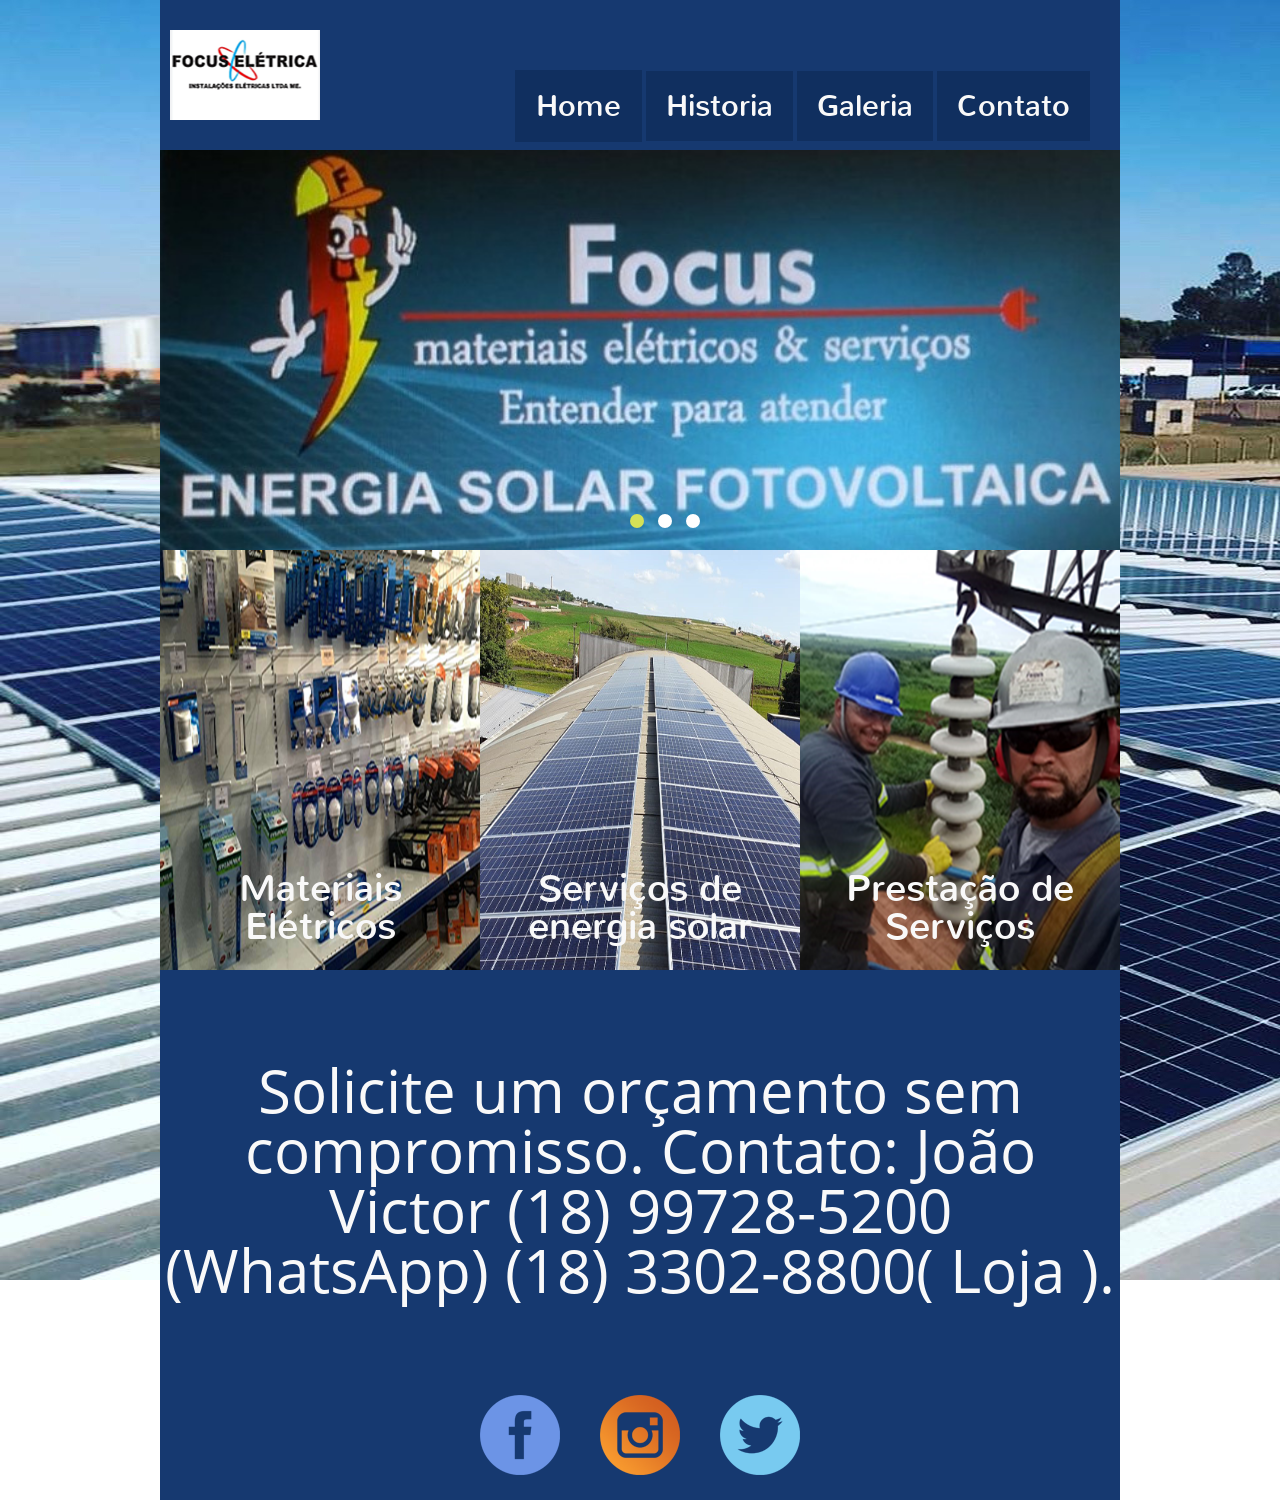
<file: index.html>
<!DOCTYPE html>
<html>
<head>
  <meta charset="UTF-8">

    <link rel="stylesheet" href="./css/ma5slider.css">
    <link rel="stylesheet" href="./css/estilo.css">
  <title>Focus</title>
</head>
<body class="body">
  <div class="container">
    <header>

      <a href="#">
        <div class="logo"></div>
      </a>
      <nav>

          <a href="index.html">
            <li class="ativo">Home</li>
          </a>
          <a href="historia.html">
            <li>Historia</li>
          </a>
          <a href="galeria.html">
            <li>Galeria</li>
          </a>
          <a href="contato.html">
            <li>Contato</li>
          </a>

      </nav>
    </header>

    <section id="banner" class="ma5slider anim-horizontal inside-dots center-dots inside-navs hidden-navs autoplay" data-tempo="5000">

      <div class="slides">
        <a href="cupcakes.html">
          <img src="./img/banner.jpg" alt="">
        </a>
        <a href="#slide-2">
          <img src="./img/banner2.jpg" alt="">
        </a>
        <a href="#slide-3">
          <img src="./img/banner3.jpg" alt="">
        </a>
      </div>

    </section>
    <section class="colunas">
      <a href="cupcakes.html">
      <div class="cols col1">
        <p class="pcolunas">Materiais Elétricos</p>
      </div>
      </a>
      <a href="donuts.html">
      <div class="cols col2">
        <p class="pcolunas">Serviços de energia solar</p>
      </div>
      </a>
      <a href="prestacao-de-serviços.html">
      <div class="cols col3">
        <p class="pcolunas">Prestação de Serviços</p>
      </div>
      </a>
    </section>
    <article class="mensagem">
      <h3>Solicite um orçamento sem compromisso. Contato: João Victor (18) 99728-5200 (WhatsApp) (18) 3302-8800( Loja ).
      </h3>
    </article>

    <footer>
      <div class="social">
        <a href="https://www.facebook.com/pages/category/Electrician/FOCUS-Materiais-El%C3%A9tricos-109042872761772/" target="_blank">
          <div class="bgsocial1 sc"></div>
        </a>
        <a href="" target="_blank">
          <div class="bgsocial2 sc"></div>
        </a>
        <a href="" target="_blank">
          <div class="sc bgsocial3"></div>
        </a>
      </div>
    </footer>
  </div>
  <script src="./fancybox/jquery.min.js" type="text/javascript"></script>
  <script src="./fancybox/jquery-ui.min.js" type="text/javascript"></script>
  <script src="./fancybox/ma5slider.min.js" type="text/javascript"></script>

  <script>
  $(window).on('load', function () {
      $('.ma5slider').ma5slider();
      // Methods
      $('#example-34').ma5slider('goToSlide', 3);
      // Calls
      $('#example-34').on('ma5.animationStart', function () {
          console.log('event animationStart');
      });
      $('#example-34').on('ma5.animationEnd', function () {
          console.log('event animationEnd');
      });
      $('#example-34').on('ma5.firstSlide', function () {
          console.log('event firstSlide');
      });
      $('#example-34').on('ma5.lastSlide', function () {
          console.log('event lastSlide');
      });
      $('#example-34').on('ma5.activeSlide', function (event, slide) {
          console.log( 'event activeSlide: ' + slide );
      });
  });
  </script>
</body>
</html>
</file>
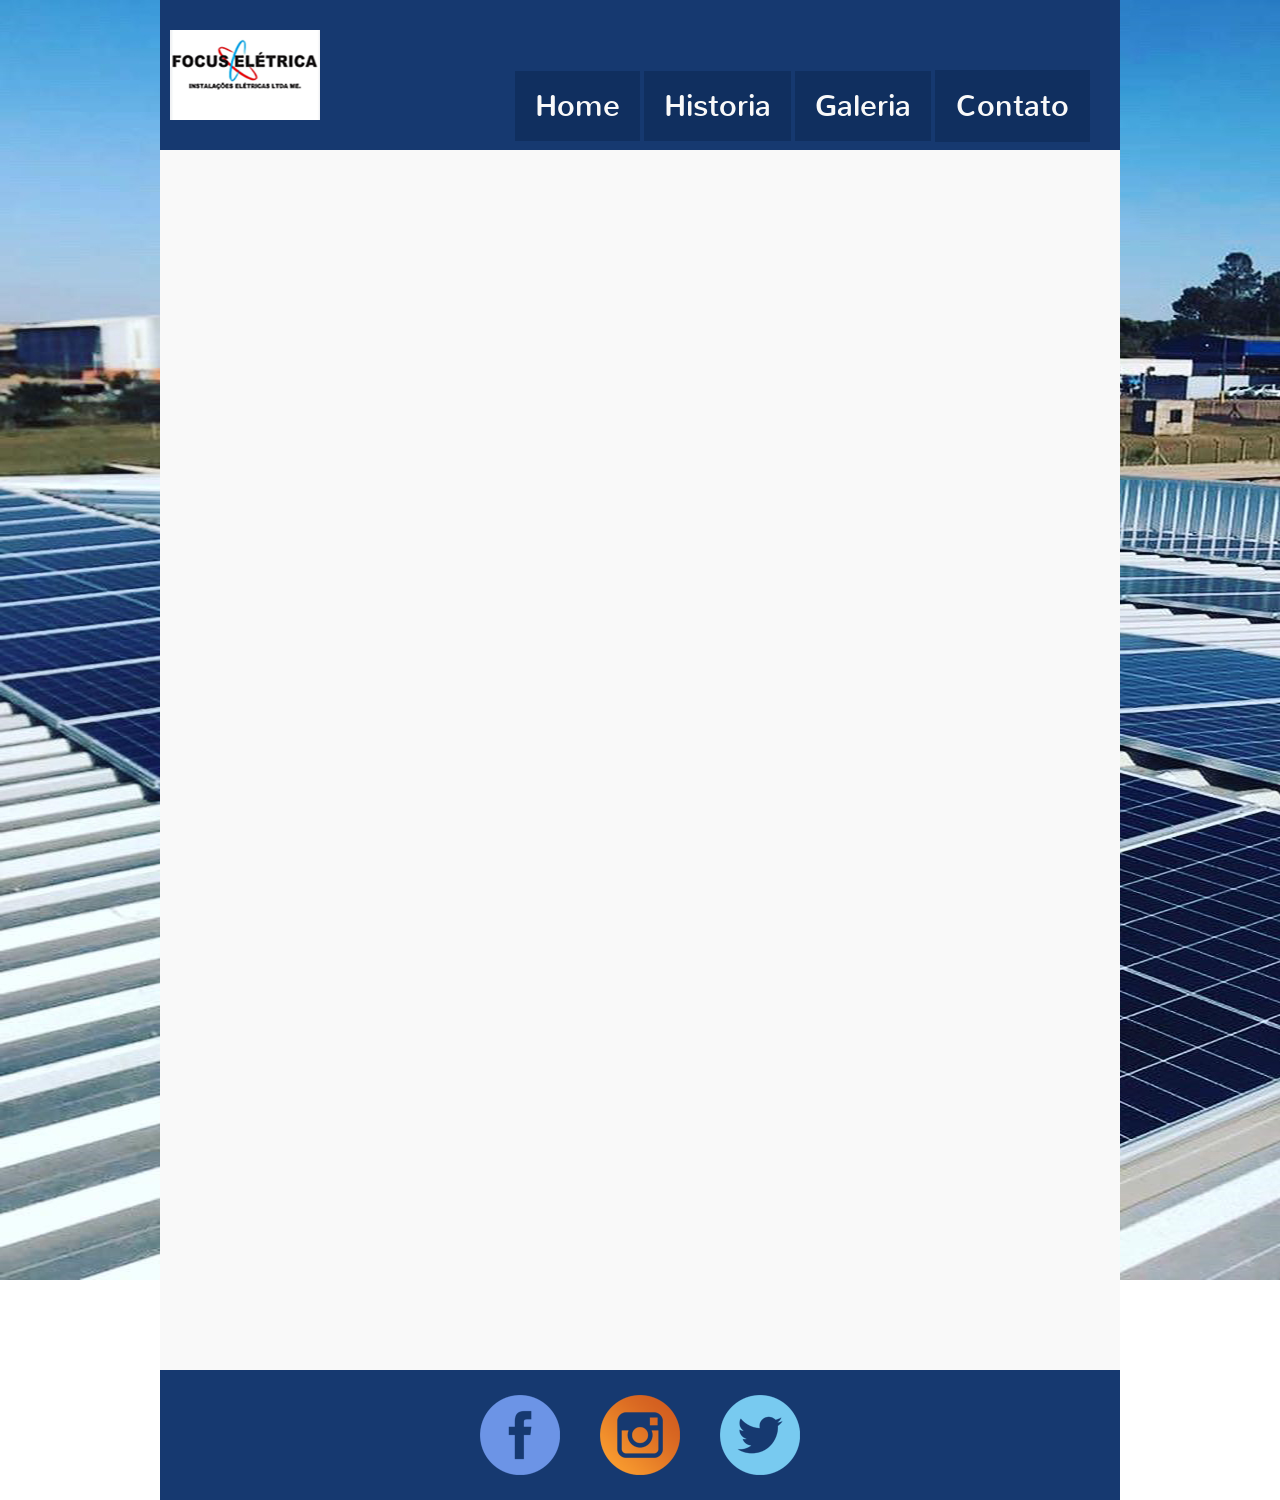
<file: contato.html>
<!DOCTYPE html>
<html>
<head>
  <meta charset="UTF-8">
  <link rel="stylesheet" href="./css/estilo.css">
  <title>Document</title>
</head>
<body>
  <div class="container">
    <header>


      <div class="logo"></div>
      <nav>

          <a href="index.html">
            <li>Home</li>
          </a>
          <a href="historia.html">
            <li>Historia</li>
          </a>
          <a href="galeria.html">
            <li>Galeria</li>
          </a>
          <a href="contato.html">
            <li class="ativo">Contato</li>
          </a>

      </nav>
    </header>


    <article class="contato">
    <!-- www.123formbuilder.com script begins here --><iframe allowTransparency="true" style="min-height:300px; height:inherit; overflow:auto;" width="100%" id="contactform123" name="contactform123" marginwidth="0" marginheight="0" frameborder="0" src="//www.123formbuilder.com/form-5635866/form"><p>Your browser does not support iframes. The contact form cannot be displayed. Please use another contact method (phone, fax etc)</p></iframe><!-- www.123formbuilder.com script ends here -->
    </article>

    <footer>
      <div class="social">
        <a href="https://www.facebook.com/pages/category/Electrician/FOCUS-Materiais-El%C3%A9tricos-109042872761772/" target="_blank">
          <div class="bgsocial1 sc"></div>
        </a>
        <a href="" target="_blank">
          <div class="bgsocial2 sc"></div>
        </a>
        <a href="" target="_blank">
          <div class="sc bgsocial3"></div>
        </a>
      </div>
    </footer>
  </div>

</body>

</html>
</file>
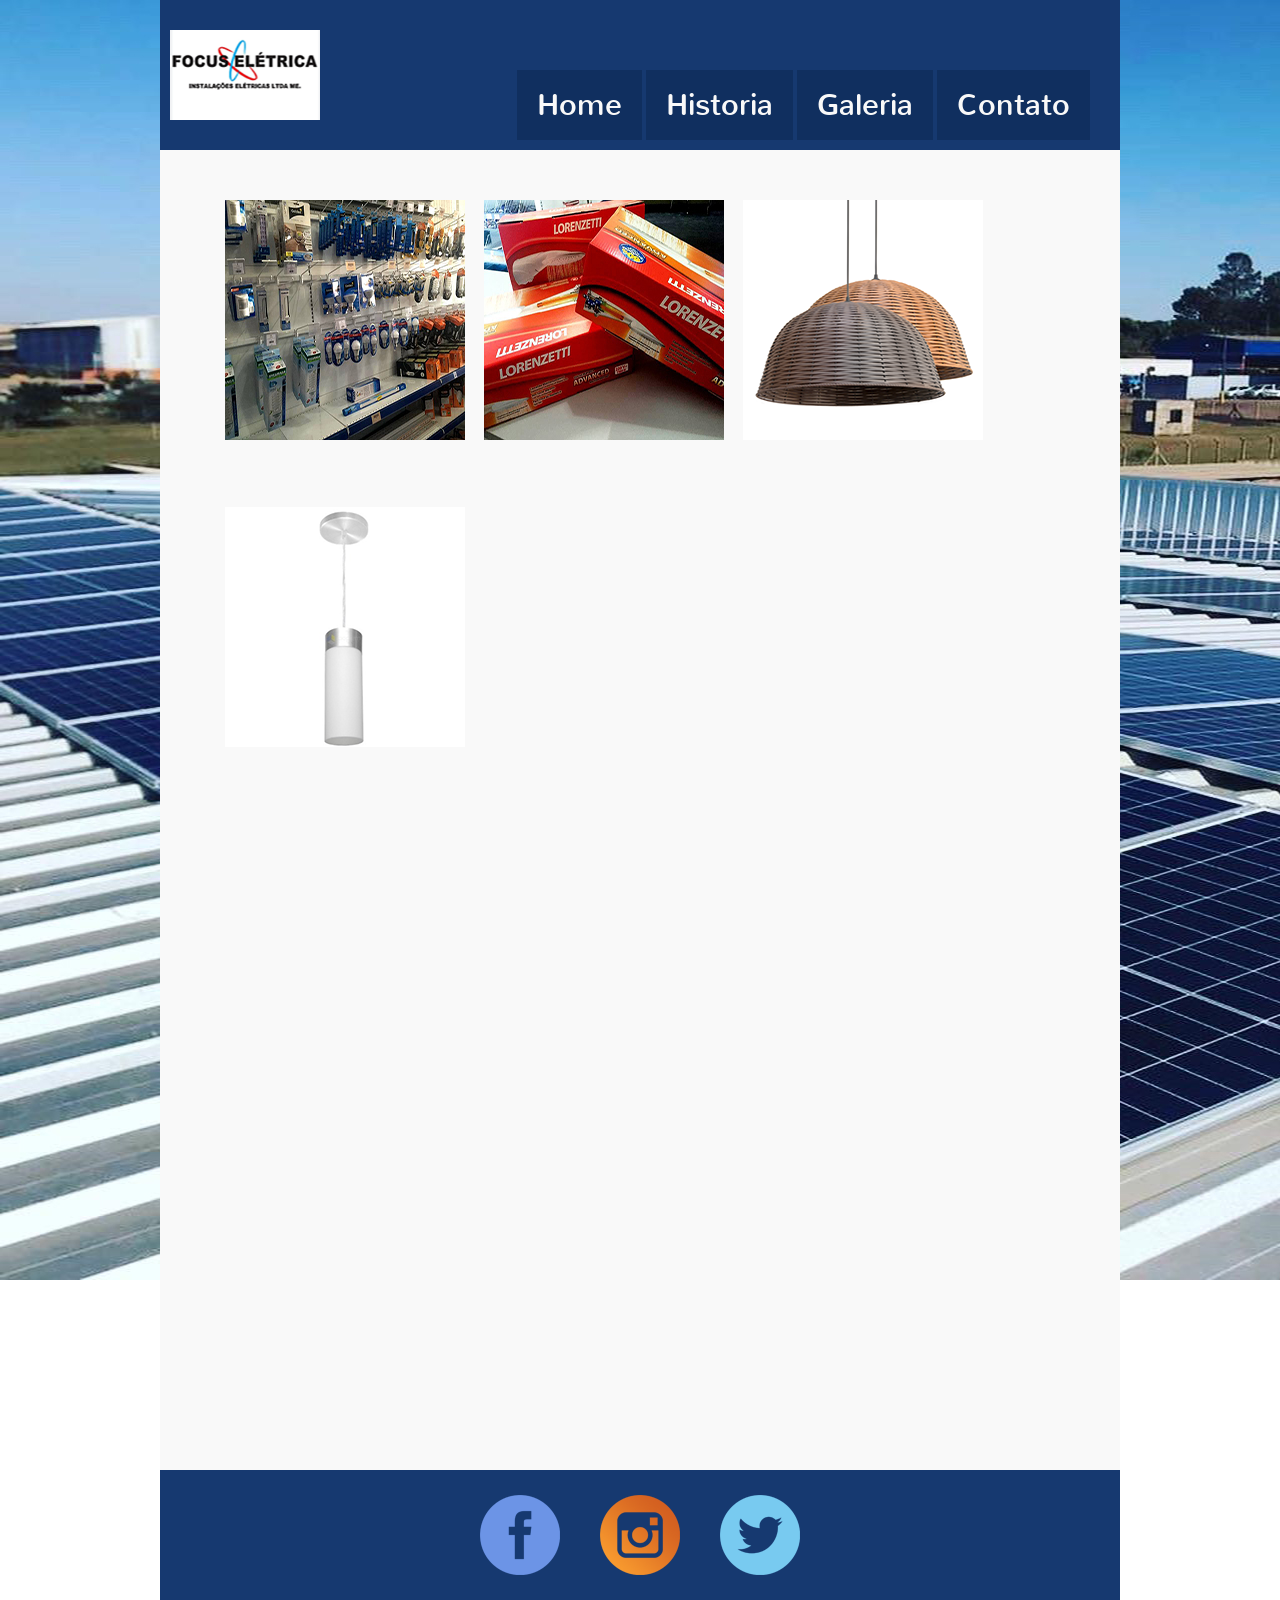
<file: cupcakes.html>
<!DOCTYPE html>
<html>
<head>
  <meta charset="UTF-8">
  <link rel="stylesheet" href="./fancybox/jquery.fancybox.min.css">
  <link rel="stylesheet" href="./css/estilo.css">
  <title>Document</title>
</head>
<body>
  <div class="container">
    <header>


      <div class="logo"></div>
      <nav>

          <a href="index.html">
            <li>Home</li>
          </a>
          <a href="historia.html">
            <li>Historia</li>
          </a>
          <a href="galeria.html">
            <li>Galeria</li>
          </a>
          <a href="contato.html">
            <li>Contato</li>
          </a>

      </nav>
    </header>


    <article class="galeria">


      <a  class="imagem_unica" href="./img/produto-grande1.jpg" data-fancybox="galery" data-caption="Baunilha">
        <img src="./img/produto-pequeno1.jpg" alt="" />
      </a>

      <a class="imagem_unica" href="./img/produto-grande2.jpg" data-fancybox="galery" data-caption="Morango">
        <img src="./img/produto-pequeno2.jpg" alt="" />
      </a>
     
      <a class="imagem_unica" href="./img/produto-grande3.png" data-fancybox="galery" data-caption="Chocolate">
        <img src="./img/produto-pequeno3.png" alt="" />
      </a>      
   <br><br><br><br><br>
      <a class="imagem_unica" href="./img/produto-grande4.png" data-fancybox="galery" data-caption="Chocolate">
        <img src="./img/produto-pequeno4.png" alt="" />
      </a>


    </article>

    <footer>
      <div class="social">
        <a href="https://www.facebook.com/pages/category/Electrician/FOCUS-Materiais-El%C3%A9tricos-109042872761772/" target="_blank">
          <div class="bgsocial1 sc"></div>
        </a>
        <a href="" target="_blank">
          <div class="bgsocial2 sc"></div>
        </a>
        <a href="" target="_blank">
          <div class="sc bgsocial3"></div>
        </a>
      </div>
    </footer>
  </div>



  <script src="./fancybox/jquery.min.js" type="text/javascript"></script>
  <script src="./fancybox/jquery.fancybox.min.js" type="text/javascript"></script>


</body>

</html>
</file>
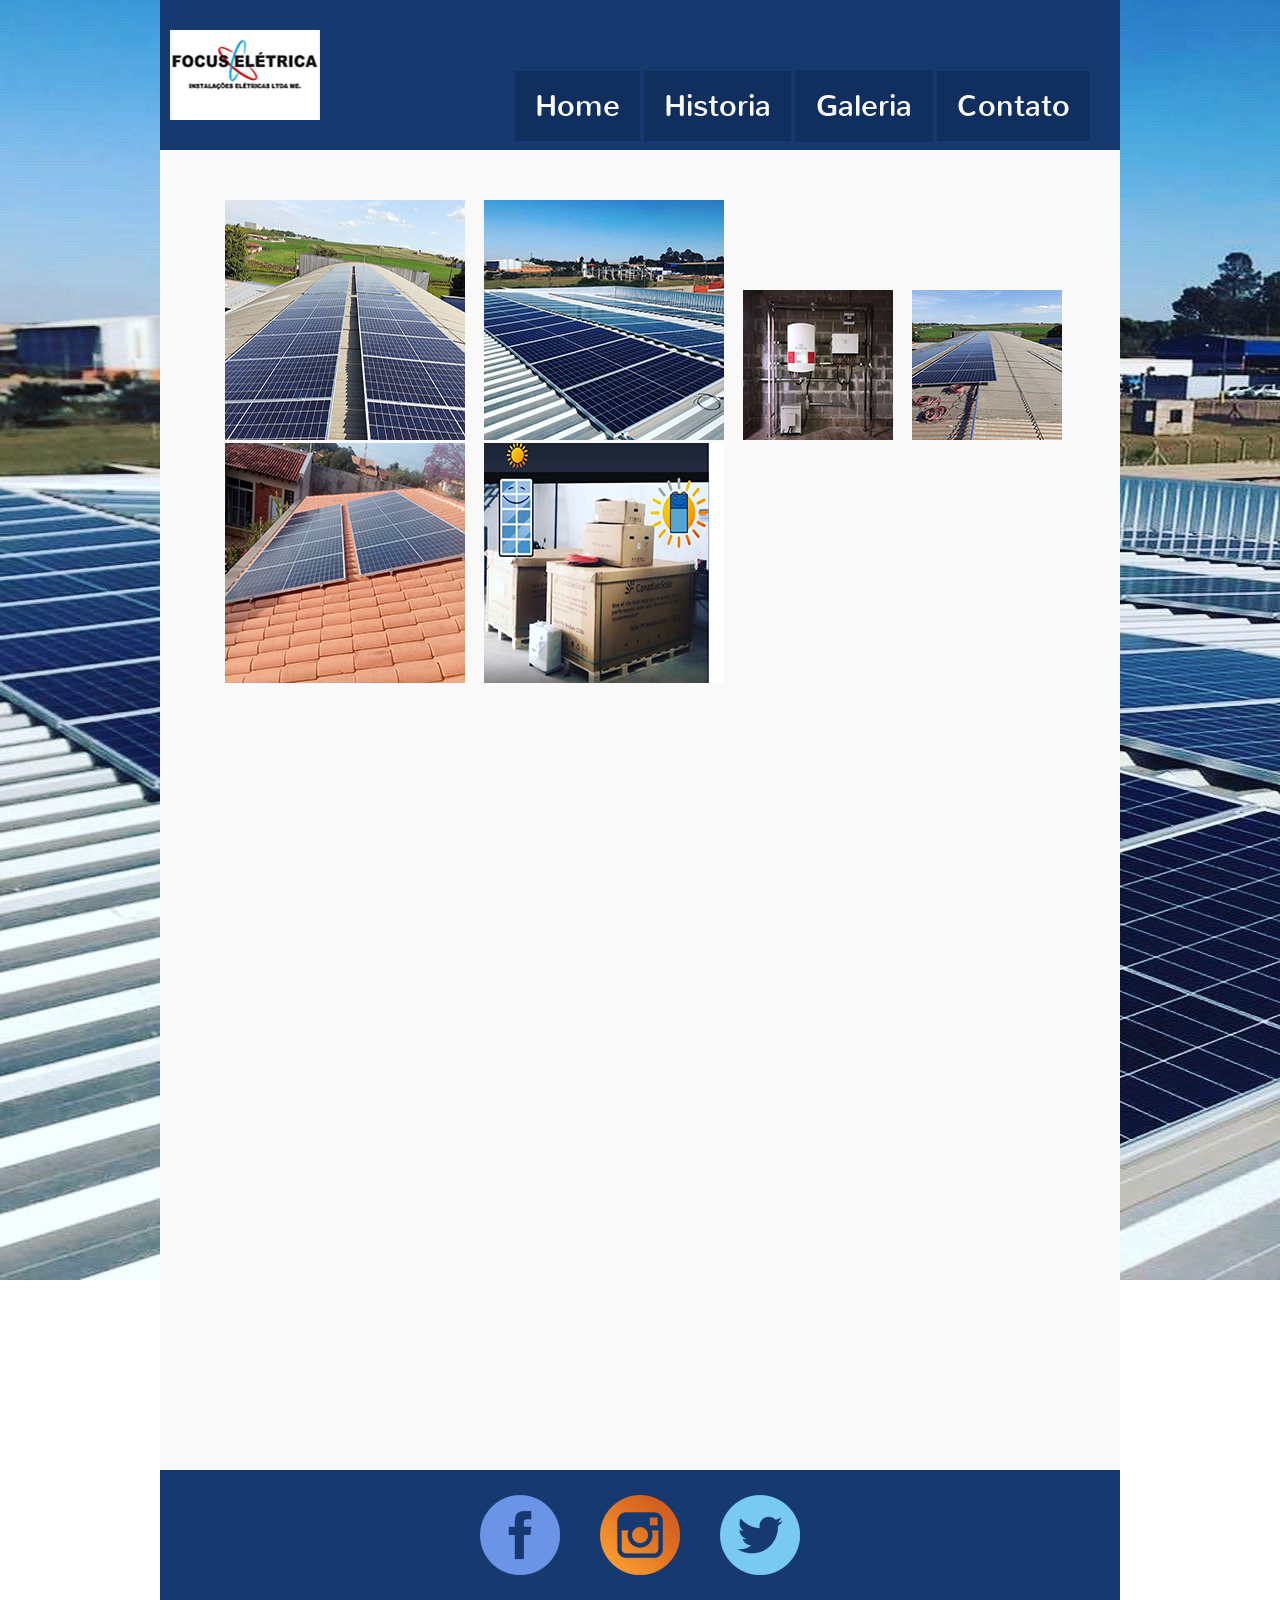
<file: galeria.html>
<!DOCTYPE html>
<html>
<head>
  <meta charset="UTF-8">
  <link rel="stylesheet" href="./fancybox/jquery.fancybox.min.css">
  <link rel="stylesheet" href="./css/estilo.css">
  <title>Document</title>
</head>
<body>
  <div class="container">
    <header>


      <div class="logo"></div>
      <nav>

          <a href="index.html">
            <li>Home</li>
          </a>
          <a href="historia.html">
            <li>Historia</li>
          </a>
          <a href="galeria.html">
            <li class="ativo">Galeria</li>
          </a>
          <a href="contato.html">
            <li>Contato</li>
          </a>

      </nav>
    </header>


    <article class="galeria">


      <a  class="imagem_unica" href="./img/foto_grande.jpg" data-fancybox="galery" data-caption="Texto Exemplo 1">
        <img src="./img/foto_pequena.jpg" alt="" />
      </a>

      <a class="imagem_unica" href="./img/foto_grande1.jpg" data-fancybox="galery" data-caption="Texto Exemplo 2">
        <img src="./img/foto_pequena1.jpg" alt="" />
      </a>


      <a  class="imagem_unica" href="./img/foto_grande2.jpg" data-fancybox="galery" data-caption="Texto Exemplo 1">
        <img src="./img/foto_pequena2.jpg" alt="" />
      </a>
     
      <a class="imagem_unica" href="./img/foto_grande3.jpg" data-fancybox="galery" data-caption="Texto Exemplo 2">
        <img src="./img/foto_pequena3.jpg" alt="" />
      </a>

      <a class="imagem_unica" href="./img/foto_grande4.jpg" data-fancybox="galery" data-caption="Telhado pequeno">
        <img src="./img/foto_pequena4.jpg" alt="" />
      </a>


      <a class="imagem_unica" href="./img/video1.mp4" data-fancybox="galery">
        <img src="./img/video.png" alt="" />
      </a>
<!--
      <a class="imagem_unica" href="https://www.youtube.com/watch?v=A3PDXmYoF5U" data-fancybox="galery">
        <img src="./img/video_mini.jpg" alt="" />
      </a>
-->

    </article>

    <footer>
      <div class="social">
        <a href="https://www.facebook.com/pages/category/Electrician/FOCUS-Materiais-El%C3%A9tricos-109042872761772/" target="_blank">
          <div class="bgsocial1 sc"></div>
        </a>
        <a href="" target="_blank">
          <div class="bgsocial2 sc"></div>
        </a>
        <a href="" target="_blank">
          <div class="sc bgsocial3"></div>
        </a>
      </div>
    </footer>
  </div>



  <script src="./fancybox/jquery.min.js" type="text/javascript"></script>
  <script src="./fancybox/jquery.fancybox.min.js" type="text/javascript"></script>


</body>

</html>
</file>
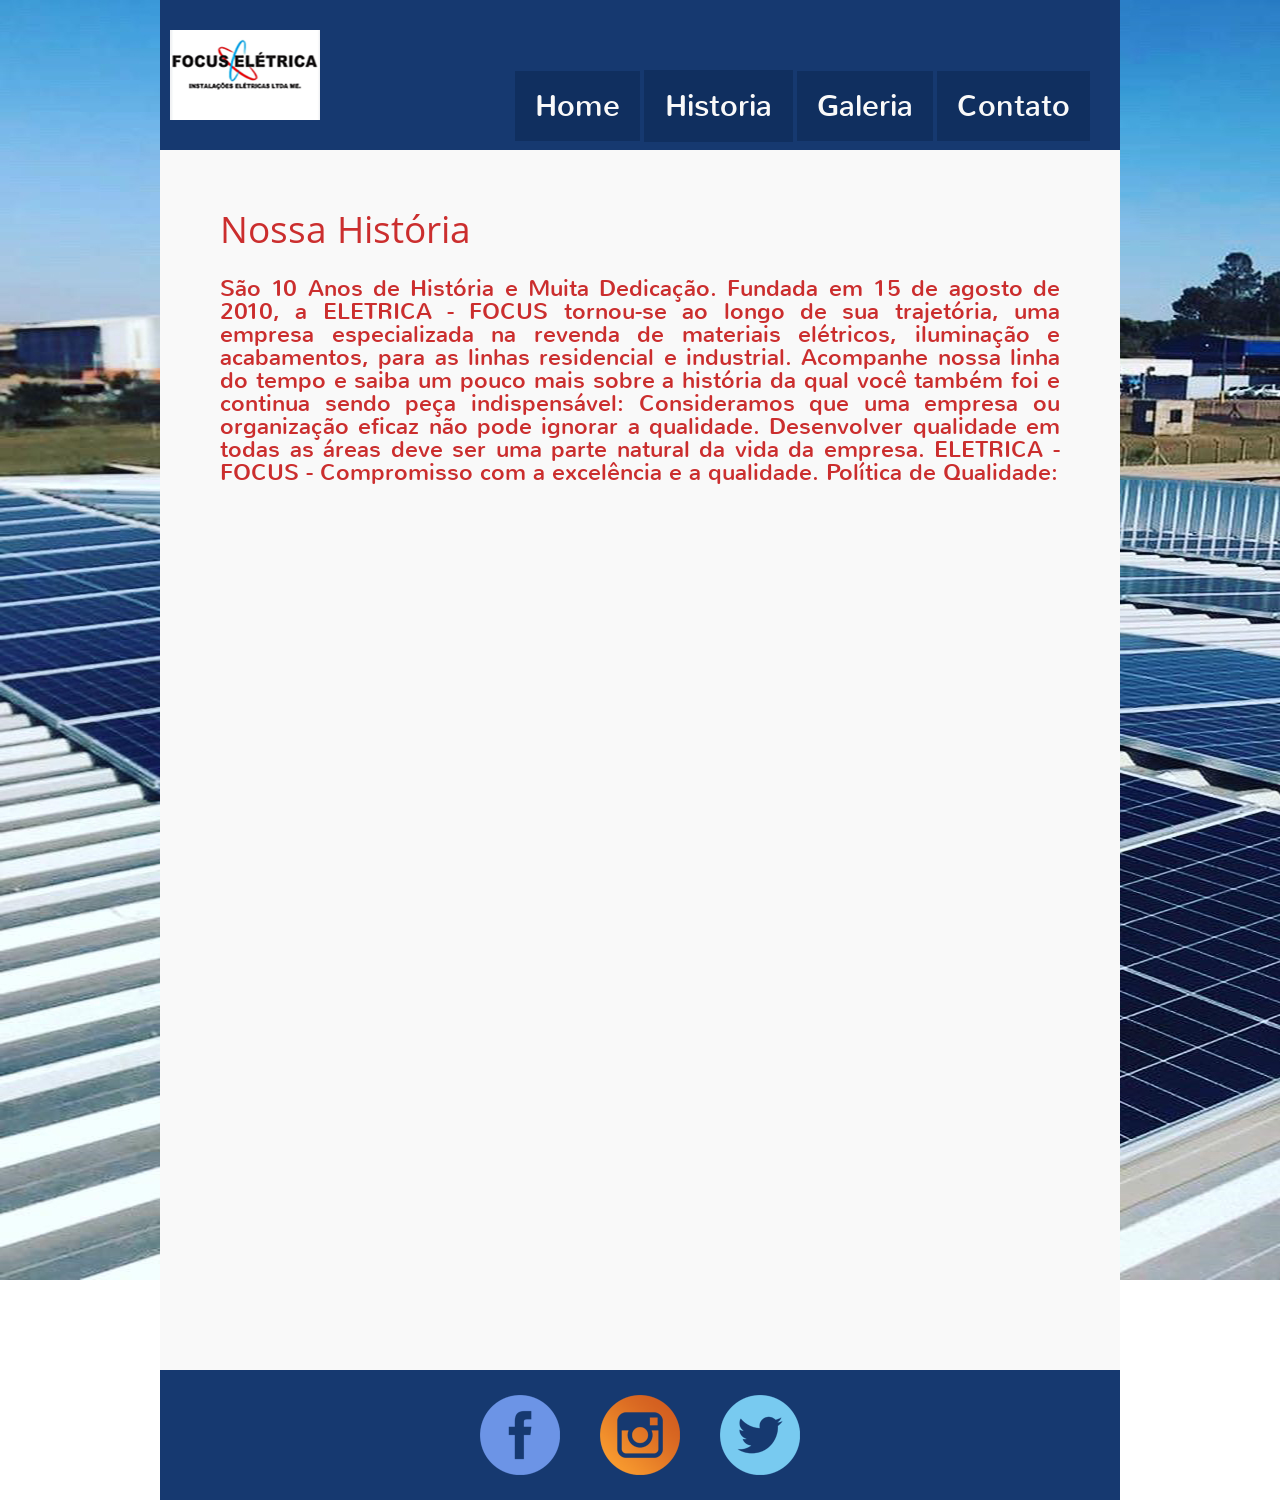
<file: historia.html>
<!DOCTYPE html>
<html>
<head>
  <meta charset="UTF-8">
  <link rel="stylesheet" href="./css/estilo.css">
  <title>Document</title>
</head>
<body>
  <div class="container">
    <header>


      <div class="logo"></div>
      <nav>

          <a href="index.html">
            <li>Home</li>
          </a>
          <a href="historia.html">
            <li class="ativo">Historia</li>
          </a>
          <a href="galeria.html">
            <li>Galeria</li>
          </a>
          <a href="contato.html">
            <li>Contato</li>
          </a>

      </nav>
    </header >


    <article class="historia">
      
      <h3>
        Nossa História
      </h3>
      <p>
        São 10 Anos de História e Muita Dedicação. Fundada em 15 de agosto de 2010, a ELETRICA - FOCUS tornou-se ao longo de sua trajetória, uma empresa especializada na revenda de materiais elétricos, iluminação e acabamentos, para as linhas residencial e industrial. Acompanhe nossa linha do tempo e saiba um pouco mais sobre a história da qual você também foi e continua sendo peça indispensável: Consideramos que uma empresa ou organização eficaz não pode ignorar a qualidade. Desenvolver qualidade em todas as áreas deve ser uma parte natural da vida da empresa. ELETRICA - FOCUS - Compromisso com a excelência e a qualidade. Política de Qualidade:
      </p>
      
    </article>

    <footer>
      <div class="social">
        <a href="https://www.facebook.com/pages/category/Electrician/FOCUS-Materiais-El%C3%A9tricos-109042872761772/" target="_blank">
          <div class="bgsocial1 sc"></div>
        </a>
        <a href="" target="_blank">
          <div class="bgsocial2 sc"></div>
        </a>
        <a href="" target="_blank">
          <div class="sc bgsocial3"></div>
        </a>
      </div>
    </footer>
  </div>
</body>

</html>
</file>
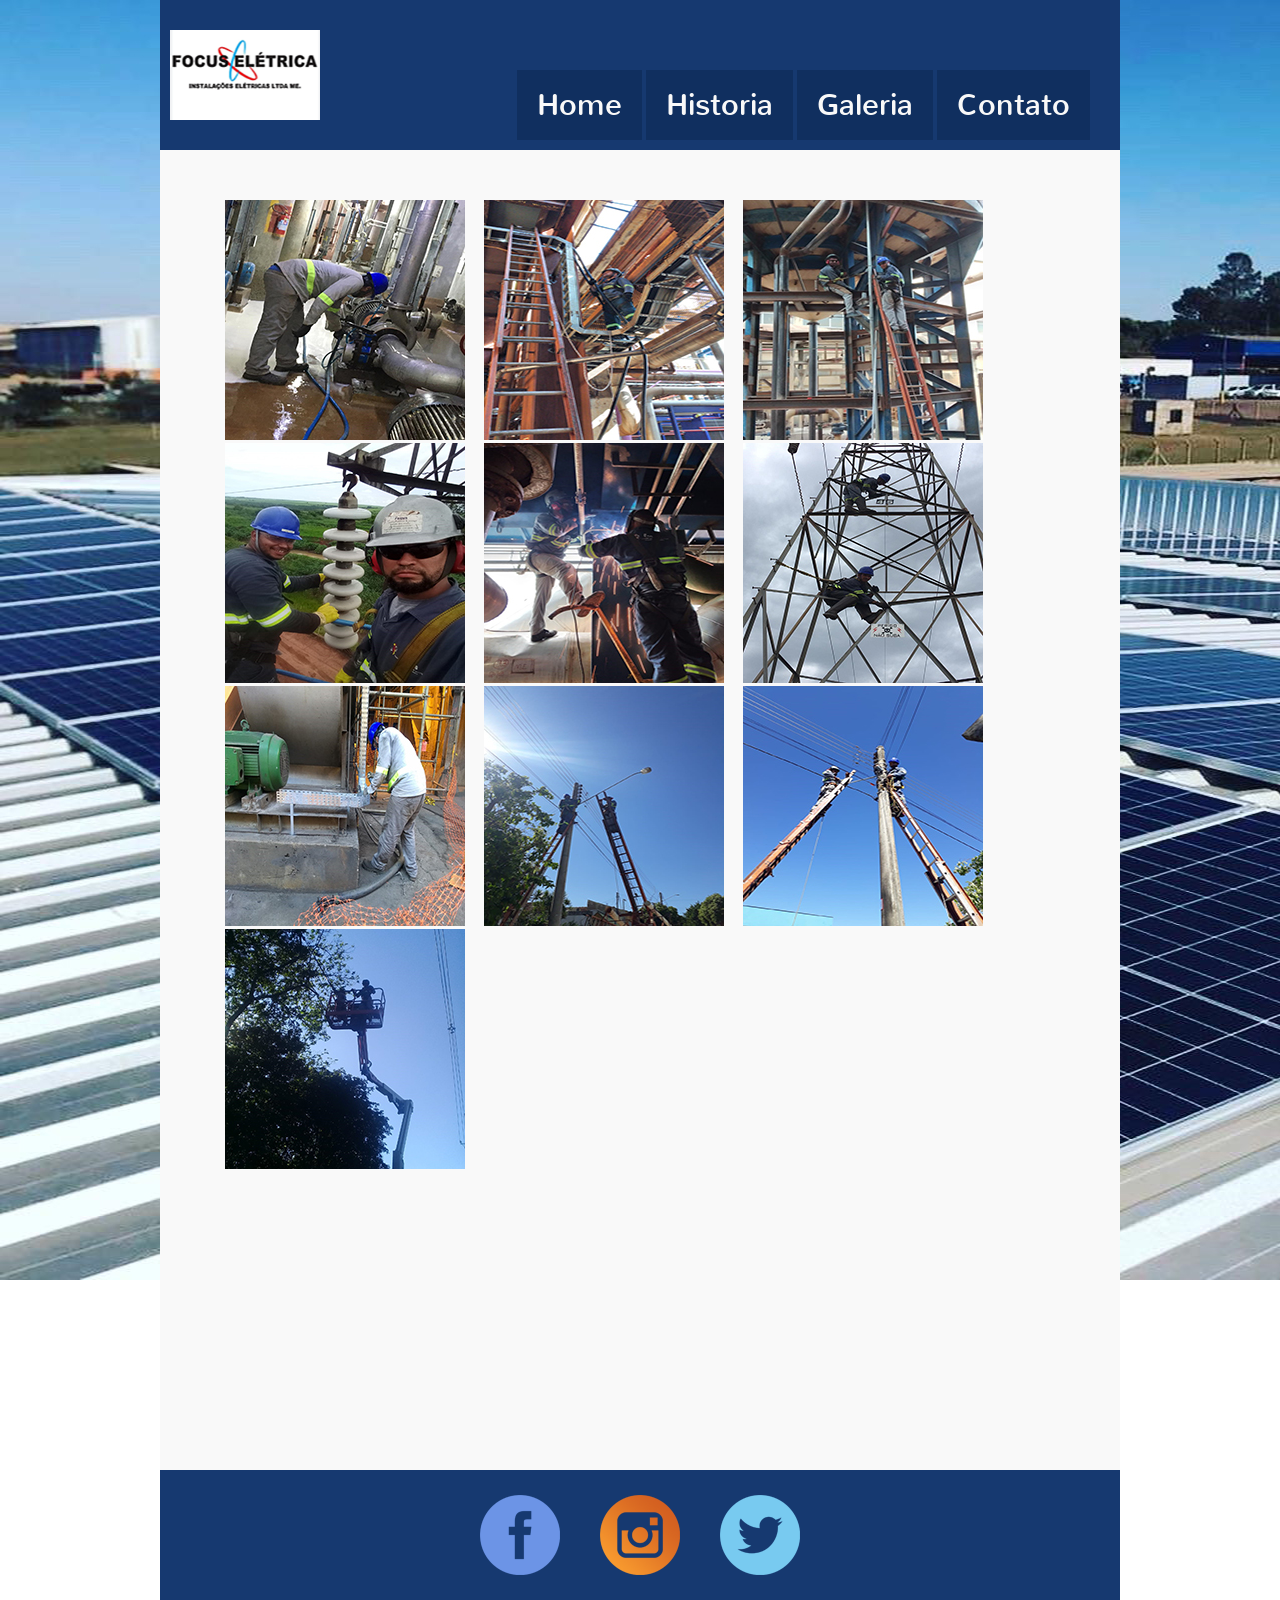
<file: prestacao-de-serviços.html>
<!DOCTYPE html>
<html>
<head>
  <meta charset="UTF-8">
  <link rel="stylesheet" href="./fancybox/jquery.fancybox.min.css">
  <link rel="stylesheet" href="./css/estilo.css">
  <title>Document</title>
</head>
<body>
  <div class="container">
    <header>


      <div class="logo"></div>
      <nav>

          <a href="index.html">
            <li>Home</li>
          </a>
          <a href="historia.html">
            <li>Historia</li>
          </a>
          <a href="galeria.html">
            <li>Galeria</li>
          </a>
          <a href="contato.html">
            <li>Contato</li>
          </a>

      </nav>
    </header>


    <article class="galeria">

       <a  class="imagem_unica" href="./img/montagen3.jpg" data-fancybox="galery" data-caption="Baunilha">
        <img src="./img/montagen3 - pequeno.jpg" alt="" />
      </a>

      <a  class="imagem_unica" href="./img/montagen2.jpg" data-fancybox="galery" data-caption="Baunilha">
        <img src="./img/montagen2 - pequeno.jpg" alt="" />
      </a>

      <a class="imagem_unica" href="./img/montagen1.jpg" data-fancybox="galery" data-caption="Morango">
        <img src="./img/montagen1 - pequeno.jpg" alt="" />
      </a>

      <a  class="imagem_unica" href="./img/montagen4.jpg" data-fancybox="galery" data-caption="Baunilha">
        <img src="./img/montagen4 - pequeno.jpg" alt="" />
      </a>

      <a  class="imagem_unica" href="./img/montagen5.jpg" data-fancybox="galery" data-caption="Baunilha">
        <img src="./img/montagen5 - pequeno.jpg" alt="" />
      </a>

      <a class="imagem_unica" href="./img/montagen6.jpg" data-fancybox="galery" data-caption="Morango">
        <img src="./img/montagen6 - pequeno.jpg" alt="" />
      </a>
   
      <a class="imagem_unica" href="./img/montagen7.jpg" data-fancybox="galery" data-caption="Morango">
        <img src="./img/montagen7 - pequeno.jpg" alt="" />
      </a>


      <a  class="imagem_unica" href="./img/iluminaçãopublica1.jpg" data-fancybox="galery" data-caption="Baunilha">
        <img src="./img/iluminaçãopublica1 - pequeno.jpg" alt="" />
      </a>

      <a  class="imagem_unica" href="./img/iluminaçãopublica2.jpg" data-fancybox="galery" data-caption="Baunilha">
        <img src="./img/iluminaçãopublica2 - pequeno.jpg" alt="" />
      </a>

      <a class="imagem_unica" href="./img/poda_Arvore1.jpg" data-fancybox="galery" data-caption="Morango">
        <img src="./img/poda_Arvore1 - pequeno.jpg" alt="" />
      </a>

     


      


    </article>

    <footer>
      <div class="social">
        <a href="https://www.facebook.com/pages/category/Electrician/FOCUS-Materiais-El%C3%A9tricos-109042872761772/" target="_blank">
          <div class="bgsocial1 sc"></div>
        </a>
        <a href="" target="_blank">
          <div class="bgsocial2 sc"></div>
        </a>
        <a href="" target="_blank">
          <div class="sc bgsocial3"></div>
        </a>
      </div>
    </footer>
  </div>



  <script src="./fancybox/jquery.min.js" type="text/javascript"></script>
  <script src="./fancybox/jquery.fancybox.min.js" type="text/javascript"></script>


</body>

</html>
</file>
<file: css/estilo.css>
/*Reset CSS*/
/* http://meyerweb.com/eric/tools/css/reset/
   v2.0 | 20110126
   License: none (public domain)
*/

html, body, div, span, applet, object, iframe,
h1, h2, h3, h4, h5, h6, p, blockquote, pre,
a, abbr, acronym, address, big, cite, code,
del, dfn, em, img, ins, kbd, q, s, samp,
small, strike, strong, sub, sup, tt, var,
b, u, i, center,
dl, dt, dd, ol, ul, li,
fieldset, form, label, legend,
table, caption, tbody, tfoot, thead, tr, th, td,
article, aside, canvas, details, embed,
figure, figcaption, footer, header, hgroup,
menu, nav, output, ruby, section, summary,
time, mark, audio, video {
	margin: 0;
	padding: 0;
	border: 0;
	font-size: 100%;
	font: inherit;
	vertical-align: baseline;
}
/* HTML5 display-role reset for older browsers */
article, aside, details, figcaption, figure,
footer, header, hgroup, menu, nav, section {
	display: block;
}
body {
	line-height: 1;

}
ol, ul {
	list-style: none;
}
blockquote, q {
	quotes: none;
}
blockquote:before, blockquote:after,
q:before, q:after {
	content: '';
	content: none;
}
table {
	border-collapse: collapse;
	border-spacing: 0;
}

@font-face {
   font-family: "Nunito";
   src: local(Nunito), url(../fonts/Nunito-Regular.ttf);
}

@font-face {
	font-family: "Open Sans";
	src: local(Open Sans), url(../fonts/OpenSans-Regular.ttf);
}

/* Inicio do Site */
body{

	background-image: url(../img/background1.jpg);
	background-attachment: fixed;
	background-size:100;
	background-repeat: no-repeat;

	
}



.container {
 /* width: 1000px;*/
  width:960px;
  height: auto;
  margin: 0 auto;
}

header{
 float: center;
  width: 960px;
  height: 150px;
  /*background-image:url("../img/logo-inicio.png");*/
  background-color: #163970;
  /*background-color: #cb2e2e;*/

}

.logo {
  width: 150px;
  height: 110px;
  background: url("../img/logo.png") no-repeat center;
  background-size: 100%;
  margin: 20px 10px;
  float: left;

}

a {
	text-decoration: none;
}

nav {
	list-style: none;
	width: auto;
	height: auto;
	margin-right: 30px;
	margin-top: 70px;
	float: right;
}



a > li {

	font-family: 'Nunito', sans-serif;
	font-weight: 400;
	padding: 20px;
	background-color: #102f5f;
	display: inline-block;
	color: #f9f9f9;
	font-size: 30px;
	transition: ease 0.5s;
}

a > li:hover, .ativo {
	background-color: #102f5f;
	color: #f9f9f9;
	border: 1px solid #102f5f;
}

#banner {
	float: left;
	width: 960px;
	height: 400px;
	/*background: url("../img/banner.jpg") no-repeat center;*/
  /*background-size: 100%;*/
}
.navs-wrapper{
	width: 960px;
	height: 400px;

}

.colunas {
	float: left;
	width: 960px;
	height: 420px;
	/*background-color: #aa242a;*/
}

.cols {
	width: 320px;
	height: 420px;
	float: left;
	background-color: #aa242a;
	transition: ease 0.5s;
}

.cols:hover {
	background-color: #cb2e2a;
}
.col1 {
	background: url("../img/fcol1.png") no-repeat center;
	background-size: 100%;
}

.col2 {
	background: url("../img/fcol2.png") no-repeat center;
	background-size: 100%;
}

.col3 {
	background: url("../img/fcol3.png") no-repeat center;
	background-size: 100%;
}

.pcolunas {
	font-family: 'Nunito', sans-serif;
	font-weight: 400;
	font-size: 38px;
	text-align: center;
	color: #f9f9f9;
	margin-top: 320px;
}
.mensagem{
	width: 960px;
	height: 400px;
	background-color: #163970;
	float: left;

}
.mensagem > h3 {
	font-family: 'Open Sans', sans-serif;
	font-weight: 100;
	text-align: center;
	margin-top: 90px;
	font-size: 60px;
	color: #f9f9f9;
}

footer {
	width: 960px;
	height: 130px;
	float: left;
	background-color: #163970;
}

.social {
	width: 320px;
	height: 80px;
	margin: 25px auto 0;
}

.sc {
	width: 80px;
	height: 80px;
	margin-right: 40px;
	float: left;
}

.bgsocial1 {
	background: url('../img/social1.png');
}
.bgsocial2 {
	background: url('../img/social2.png');
}
.bgsocial3 {
	background: url('../img/social3.png');
	margin-right: 0;
}

.historia, .galeria, .contato {
	width: 960px;
	height: 1220px;
	background-color: #f9f9f9;
	float: left;
}

.historia > h3 {
    font-family: 'Open Sans', sans-serif;
	font-weight: 400;
	text-align: justify;
	color: #cb2e2e;
	font-size: 37px;
	margin: 60px 60px 30px;
}
.barracao {
    background: url('../img/barracao .jpg');
	
}

.historia > p {

	font-family: 'Nunito', sans-serif;
	font-weight: 400;
	text-align: justify;
	color: #cb2e2e;
	font-size: 23px;
	margin: 0 60px;
}

.galeria {
	padding: 50px;
	width: 860px;
}

.imagem_unica {
	margin-right: 0;
	margin-left: 15px;
}

.video {
	width: 240px;
	height: 160px;
}
</file>
